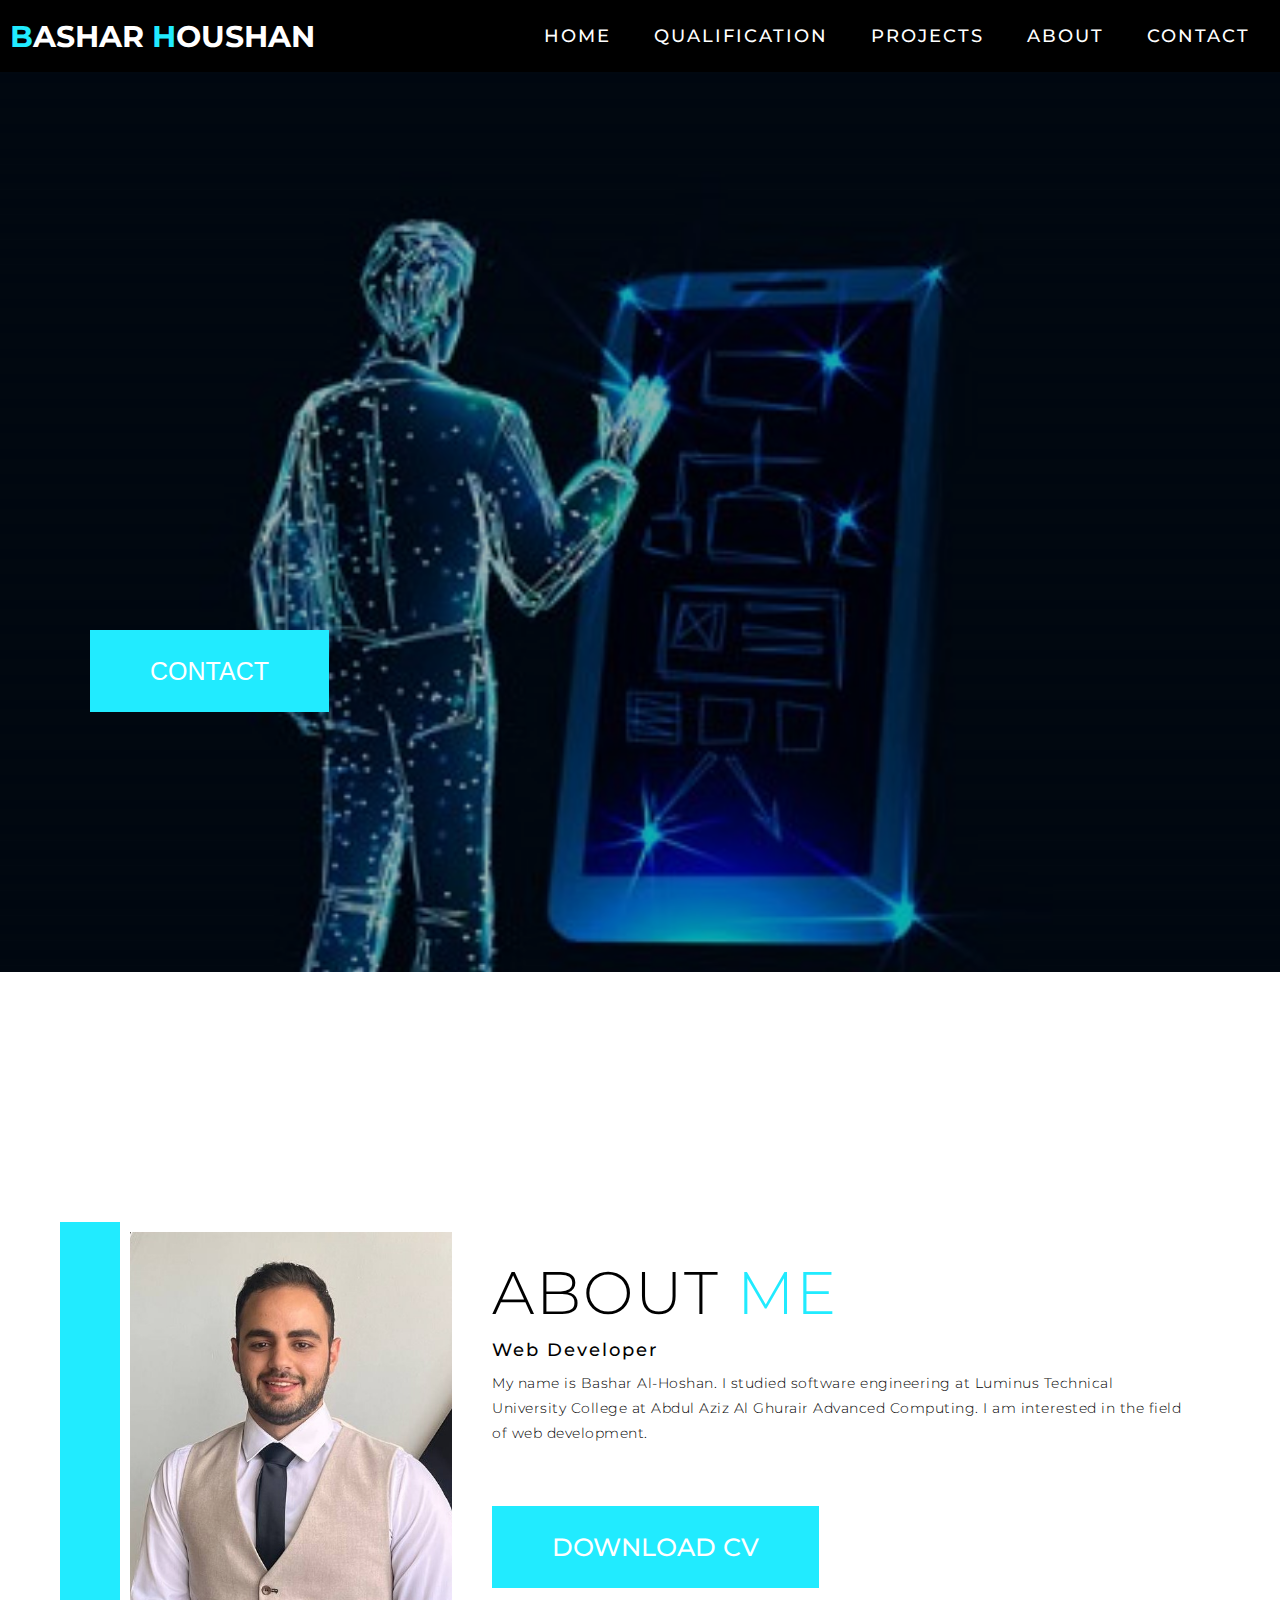
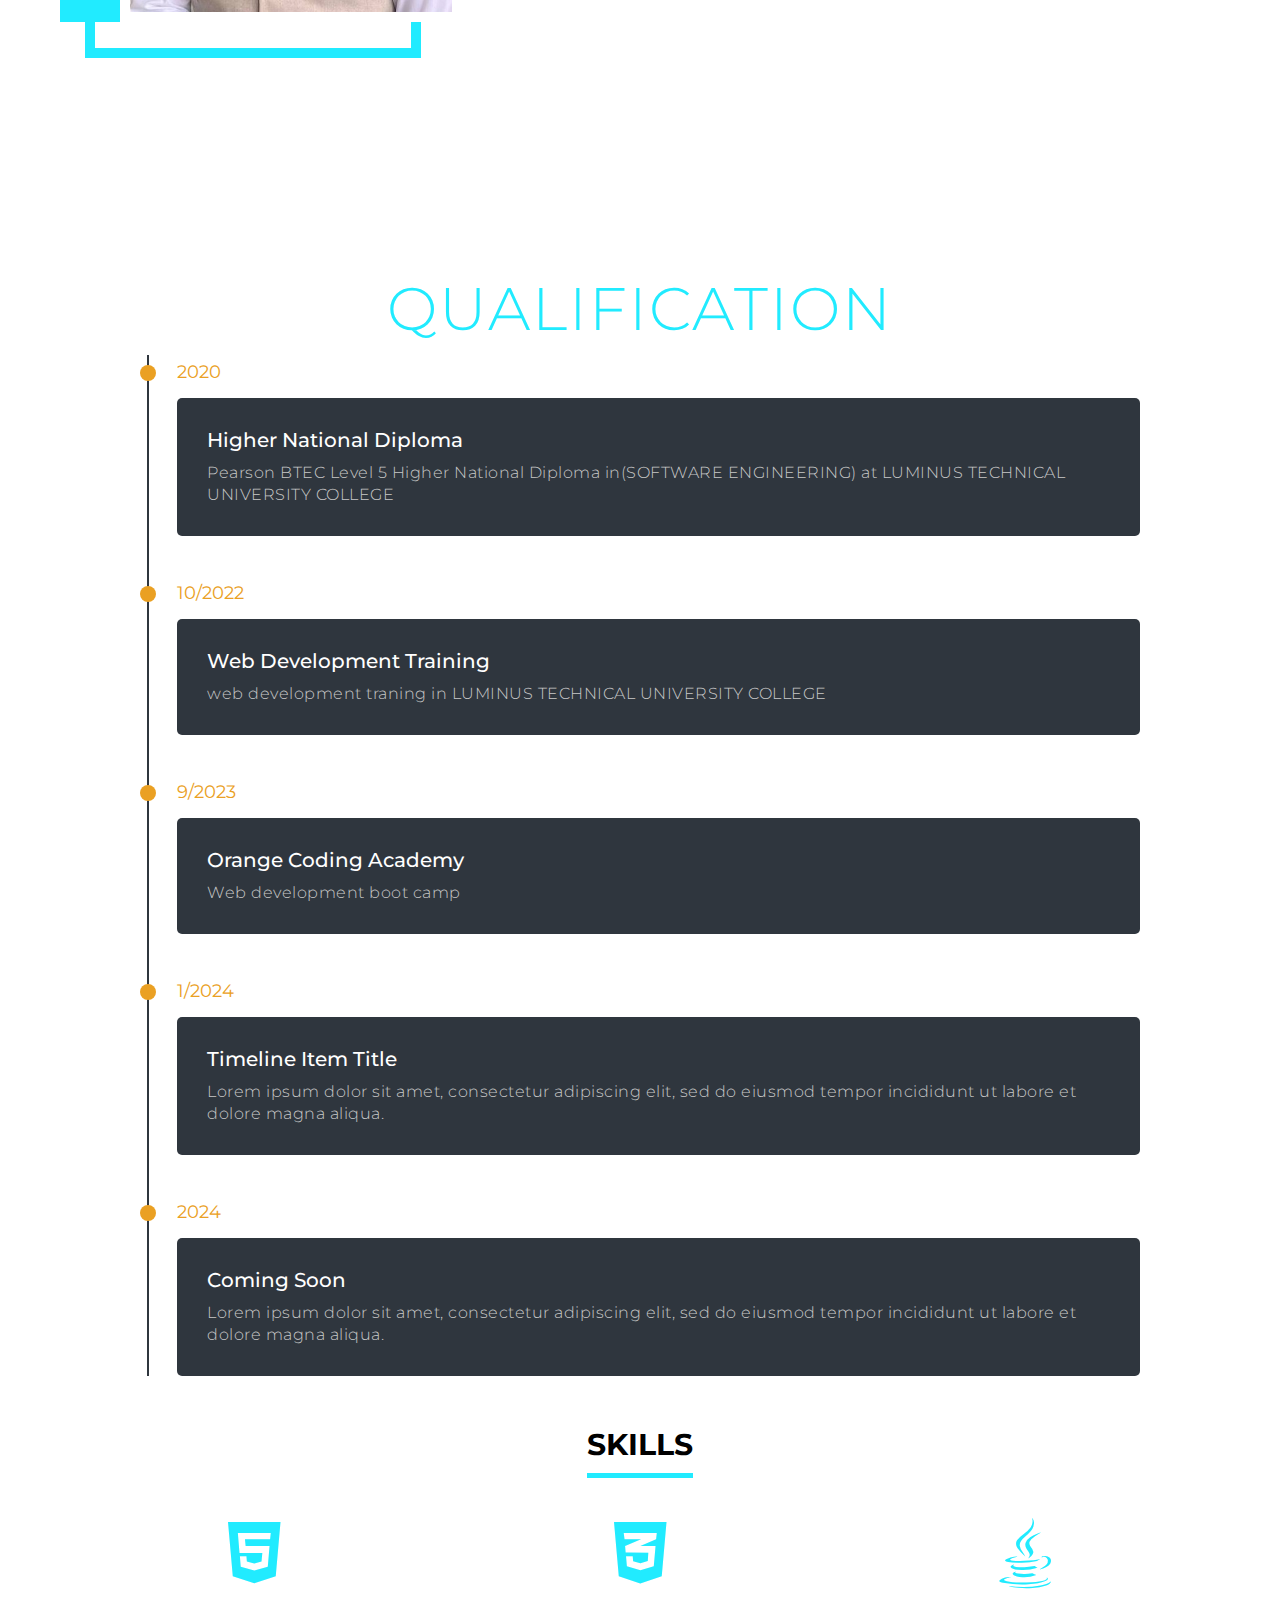
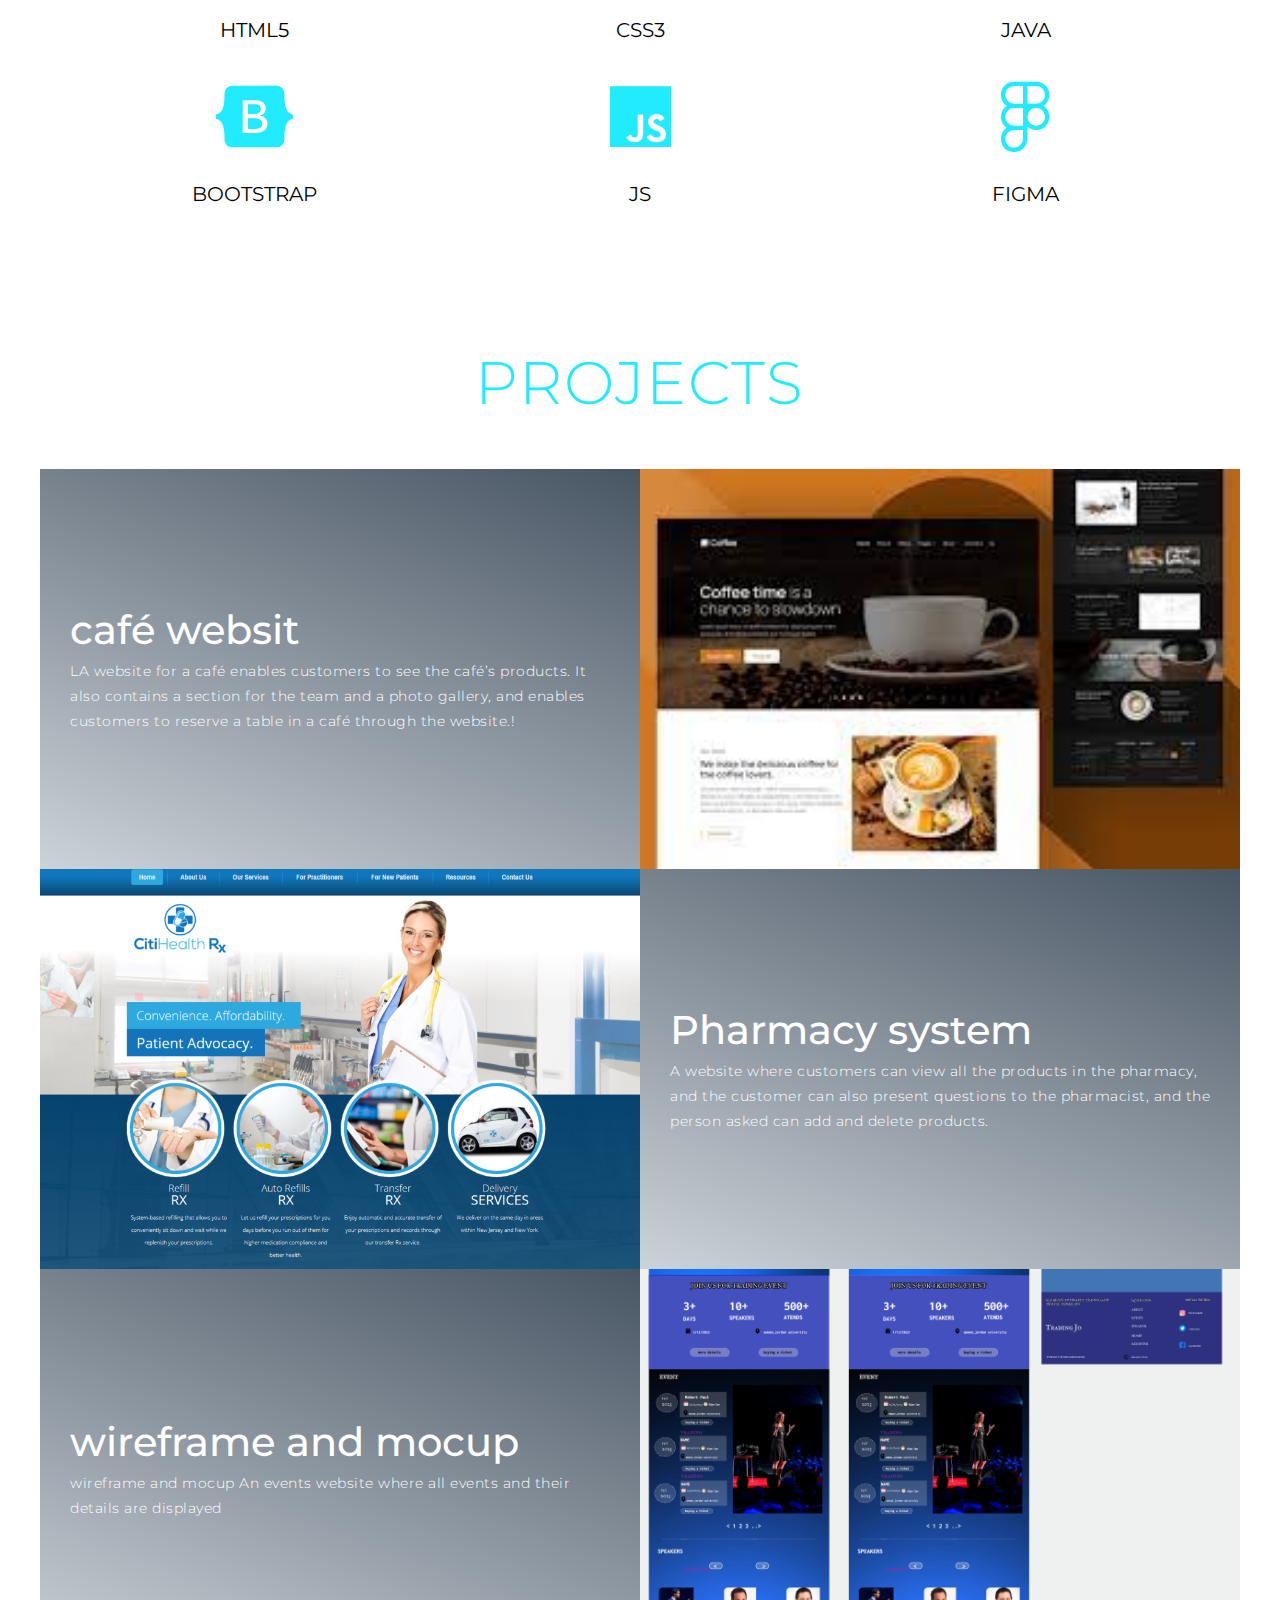
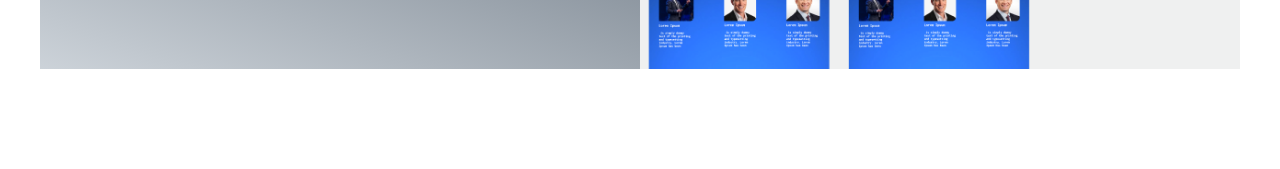
<file: index.html>
<!DOCTYPE html>
<html lang="en">

<head>
  <meta charset="UTF-8">
  <meta name="Bashar" content="web developer">
  
  <meta name="viewport" content="width=device-width, initial-scale=1.0">
  <link rel="stylesheet" href="https://cdnjs.cloudflare.com/ajax/libs/font-awesome/6.4.2/css/all.min.css">
 
  <link rel="stylesheet" href="index.css">
  <title>Bashar Alhoushan</title>
</head>

<body>
  <!-- Header -->
  <section id="header">
    <div class="header container">
      <div class="nav-bar">
        <div class="brand">
          <a href="#hero">
            <h1><span>B</span>ashar <span>H</span>oushan</h1>
          </a>
        </div>
        <div class="nav-list">
          <div class="hamburger">
            <div class="bar"></div>
          </div>
          <ul>
            <li><a href="#hero" data-after="Home">Home</a></li>
            <li><a href="#timeline-section" data-after="timeline-section">qualification</a></li>
            <li><a href="#projects" data-after="Projects">Projects</a></li>
            <li><a href="#about" data-after="About">About</a></li>
            <li><a href="contact.html" data-after="Contact">Contact</a></li>
          </ul>
        </div>
      </div>
    </div>
  </section>
  <!-- End Header -->


  <!-- Hero Section  -->
  <section id="hero">
    <div class="hero container">
      <div>
        <h1>Bashar <span></span></h1>
        <h1>Al houshan <span></span></h1>
        <h1>I am a Web Developer <span></span></h1>
        <!-- <a href="#projects" type="button" class="cta">Portfolio</a> -->
        <button class="btn">
          <span></span>
          contact
      </button>
      </div>
      <!-- <div><img class="img-b" src="img\low-code.jpg" alt=""></div> -->
    </div>
  </section>
  <!-- End Hero Section  -->

   <!-- About Section -->
   <section id="about">
    <div class="about container">
      <div class="col-left">
        <div class="about-img">
          <img src="img\WhatsApp Image 2023-09-24 at 4.21.33 PM.jpeg" alt="img">
        </div>
      </div>
      <div class="col-right">
        <h1 class="section-title">About <span>me</span></h1>
        <h2>Web Developer</h2>
        <p>My name is Bashar Al-Hoshan. I studied software engineering at Luminus Technical University
           College at Abdul Aziz Al Ghurair Advanced Computing. I am interested in the field of web development.</p>
        <a href="#" class="btn">Download CV</a>
      </div>
    </div>
  </section>
  <!-- End About Section -->


<!-- timeline Section start -->

  <section id="timeline-section">
 
      
    <h1 class="section-title"><span>qualification</span></h1>
    <div class="timeline-items">
      
        <div class="timeline-item">
            <div class="timeline-dot"></div>
            <div class="timeline-date">2020</div>
            <div class="timeline-content">
                <h3>Higher National Diploma</h3>
                <p>Pearson BTEC Level 5 Higher National Diploma in(SOFTWARE ENGINEERING) at LUMINUS TECHNICAL UNIVERSITY COLLEGE</p>
            </div>
        </div>
        <div class="timeline-item">
            <div class="timeline-dot"></div>
            <div class="timeline-date">10/2022</div>
            <div class="timeline-content">
                <h3>Web development training</h3>
                <p>web development traning in  LUMINUS TECHNICAL UNIVERSITY COLLEGE </p>
            </div>
        </div>
        <div class="timeline-item">
            <div class="timeline-dot"></div>
            <div class="timeline-date">9/2023</div>
            <div class="timeline-content">
                <h3>Orange Coding Academy</h3>
                <p>Web development boot camp </p>
            </div>
        </div>
        <div class="timeline-item">
            <div class="timeline-dot"></div>
            <div class="timeline-date">1/2024</div>
            <div class="timeline-content">
                <h3>timeline item title</h3>
                <p>Lorem ipsum dolor sit amet, consectetur adipiscing elit, sed do eiusmod tempor incididunt ut labore et dolore magna aliqua. </p>
            </div>
        </div>
        <div class="timeline-item">
            <div class="timeline-dot"></div>
            <div class="timeline-date">2024</div>
            <div class="timeline-content">
                <h3>Coming Soon </h3>
                <p>Lorem ipsum dolor sit amet, consectetur adipiscing elit, sed do eiusmod tempor incididunt ut labore et dolore magna aliqua. </p>
            </div>
        </div>
    
        </div>
    </div>
</section>
<!-- timeline Section end -->

<!-- skils seaction start  -->

<div class="skills">
  <h1>Skills</h1>
  <div class="cen">
    <div class="skillss">
      <i class="fa-brands fa-html5"></i>
      <h2>html5</h2>
     
    </div>


    <div class="skillss">
      <i class="fa-brands fa-css3-alt"></i>
      <h2>css3</h2>
     
    </div>

    <div class="skillss">
      <i class="fa-brands fa-java"></i>
      <h2>java</h2>
      
    </div>

    <div class="skillss">
      <i class="fa-brands fa-bootstrap"></i>
      <h2>bootstrap</h2>
    
    </div>

    <div class="skillss">
      <i class="fa-brands fa-js"></i>
      <h2>js</h2>
     
    </div>


    <div class="skillss">
      <i class="fa-brands fa-figma"></i>
      <h2>figma</h2>
    </div>
  </div>
</div>

<!-- skils seaction end -->

  <!-- Projects Section -->
  <section id="projects">
    <div class="projects container">
      <div class="projects-header">
        <h1 class="section-title"> <span>Projects</span></h1>
      </div>
      <div class="all-projects">
        <div class="project-item">
          <div class="project-info">
            <h1>café websit</h1>
           
            <p>LA website for a café enables customers to see the café’s products. It also contains a section for the team and a photo
               gallery, and enables customers to reserve a table in a café through the website.!</p>
          </div>
          <div class="project-img">
            <img src="img\download (2).jpg" alt="img">
          </div>
        </div>
        <div class="project-item">
          <div class="project-info">
            <h1>Pharmacy system</h1>
           
            <p>A website where customers can view all the products in the pharmacy, and the customer can 
              also present questions to the pharmacist, and the person asked can add and delete products.</p>
          </div>
          <div class="project-img">
            <img src="img/3c4a66661ace3d62b0ffe8ed08b3678e.png" alt="img">
          </div>
        </div>
        <div class="project-item">
          <div class="project-info">
            <h1>wireframe and mocup</h1>
            
            <p>wireframe and mocup An events website where all events and their details are displayed</p>
          </div>
          <div class="project-img">
            <img src="img/Screenshot (7).png" alt="img">
          </div>
        </div>
      </div>
    </div>
  </section>
  <!-- End Projects Section -->


<!-- footer start -->

  <footer class="footer-distributed">

    <div class="footer-left">
        <h3>Bashar<span>Alhoushan</span></h3>

        <p class="footer-links">
            <a href="#hero">Home</a>
            |
            <a href="#about">About</a>
            |
            <a href="#timeline-section">Experince</a>
            |
            <a href="#projects">Projects</a>
        </p>

        <p class="footer-company-name">Copyright © 2021 <strong>Bashar Alhoushan</strong> All rights reserved</p>
    </div>

    <div class="footer-center">
        <div>
            <i class="fa fa-map-marker"></i>
            <p><span>Jordan</span>
               Amman</p>
        </div>

        <div>
            <i class="fa fa-phone"></i>
            <p>+0780649831</p>
        </div>
        <div>
            <i class="fa fa-envelope"></i>
            <p><a href="mailto:sagar00001.co@gmail.com">bsharalhwshan@gmail.com</a></p>
        </div>
    </div>
    <div class="footer-right">
        <p class="footer-company-about">
            <span>social medae</span>
            <strong>Bashar</strong> lkdjvnsdlnvlsdnvlskdnvlknsadlvnsdlvnsldnvasdljnv
            kdrglidsfbism
           lkijdpoifpib
            ;lgjpidrgpidrjb
        </p>
        <div class="footer-icons">
          <a href="#"><i class="fa-brands fa-facebook-f"></i></a>
					<a href="#"><i class="fa-brands fa-twitter"></i></a>
					<a href="#"><i class="fa-brands fa-instagram"></i></a>
					<a href="#"><i class="fa-brands fa-linkedin-in"></i></a>
        </div>
    </div>
</footer>

  <!-- End Footer -->
  <script src="./app.js"></script>
  <script src="https://cdn.jsdelivr.net/npm/bootstrap@5.0.0-beta3/dist/js/bootstrap.bundle.min.js"
  integrity="sha384-JEW9xMcG8R+pH31jmWH6WWP0WintQrMb4s7ZOdauHnUtxwoG2vI5DkLtS3qm9Ekf"
  crossorigin="anonymous"></script>
</body>

</html>
</file>
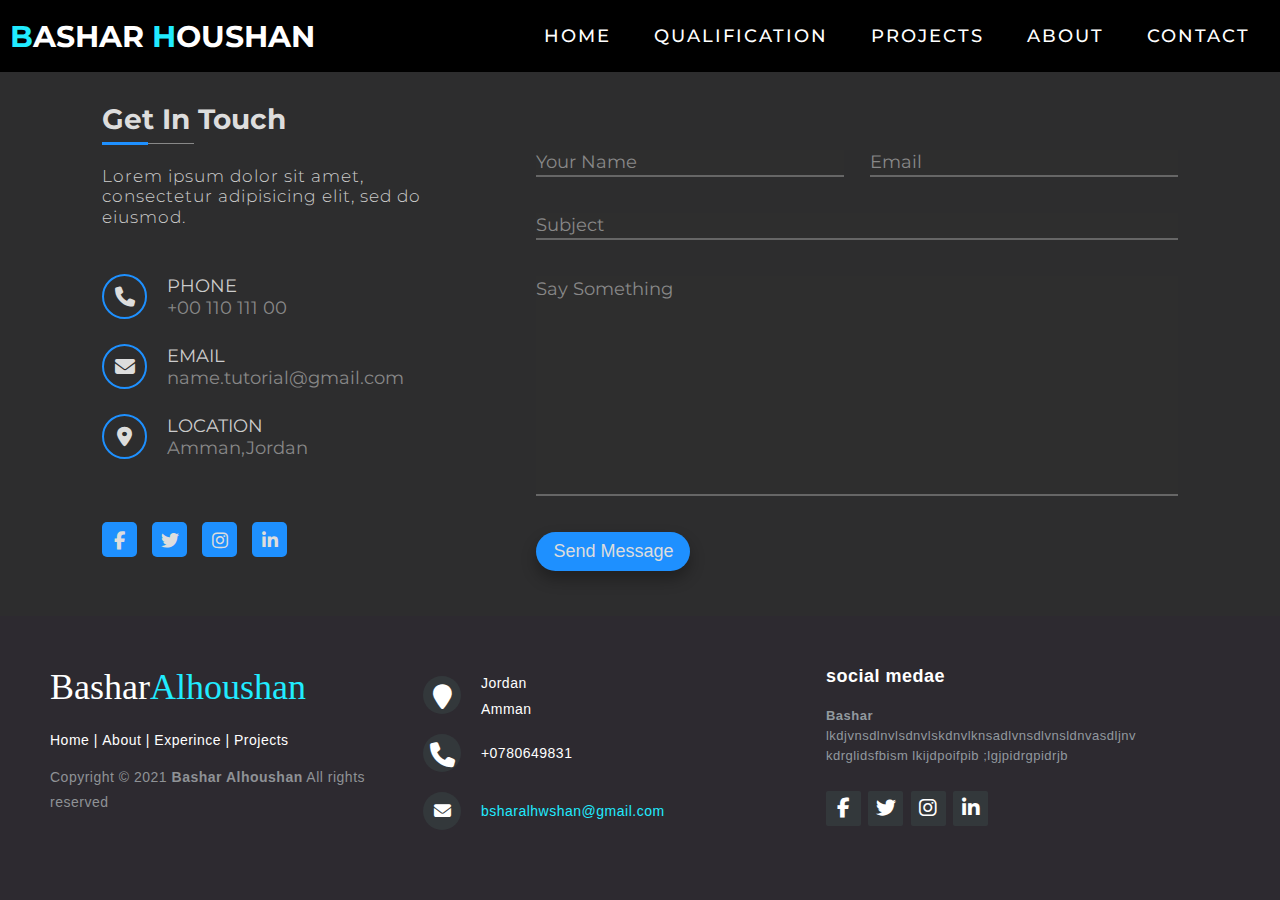
<file: contact.html>
<!doctype html>
<html lang="en">
    <head>
	<!-- *******  Link To CSS Style Sheet  ******* -->
	<!-- <link rel="stylesheet" type="text/css" href="style.css"> -->
    <link rel="stylesheet" href="index.css">

	<!-- *******  Font Awesome Icons Link  ******* -->
	<link rel="stylesheet" href="https://cdnjs.cloudflare.com/ajax/libs/font-awesome/6.1.1/css/all.min.css">

	<!-- *******  Link To Goggle Fonts  *******  -->
	<link href="https://fonts.googleapis.com/css2?family=Poppins:ital,wght@0,100;0,200;0,400;0,500;0,600;0,800;1,900&amp;display=swap" rel="stylesheet">

	<meta name="viewport" content="width=device-width, initial-scale=1.0">

	<title>Contact Section</title>
</head>
<body>



    <!-- header seaction start-->


    <section id="header">
		<div class="header container">
		  <div class="nav-bar">
			<div class="brand">
			  <a href="#hero">
				<h1><span>B</span>ashar <span>H</span>oushan</h1>
			  </a>
			</div>
			<div class="nav-list">
			  <div class="hamburger">
				<div class="bar"></div>
			  </div>
			  <ul>
				<li><a href="#hero" data-after="Home">Home</a></li>
				<li><a href="#timeline-section" data-after="timeline-section">qualification</a></li>
				<li><a href="#projects" data-after="Projects">Projects</a></li>
				<li><a href="#about" data-after="About">About</a></li>
				<li><a href="contact.html" data-after="Contact">Contact</a></li>
			  </ul>
			</div>
		  </div>
		</div>
	  </section>
    <!-- header seaction end -->


	<div class="container1">
		<main class="row">
			
			<!--  *******   Left Section (Column) Starts   *******  -->

			<section class="col left">
				
				<!--  *******   Title Starts   *******  -->

				<div class="contactTitle">
					<h2>Get In Touch</h2>
					<p>Lorem ipsum dolor sit amet, consectetur adipisicing elit, sed do eiusmod.</p>
				</div>

				<!--  *******   Title Ends   *******  -->

				<!--  *******   Contact Info Starts   *******  -->

				<div class="contactInfo">
					
					<div class="iconGroup">
						<div class="icon">
							<i class="fa-solid fa-phone"></i>
						</div>
						<div class="details">
							<span>Phone</span>
							<span>+00 110 111 00</span>
						</div>
					</div>

					<div class="iconGroup">
						<div class="icon">
							<i class="fa-solid fa-envelope"></i>
						</div>
						<div class="details">
							<span>Email</span>
							<span>name.tutorial@gmail.com</span>
						</div>
					</div>

					<div class="iconGroup">
						<div class="icon">
							<i class="fa-solid fa-location-dot"></i>
						</div>
						<div class="details">
							<span>Location</span>
							<span>Amman,Jordan</span>
						</div>
					</div>

				</div>

				<!--  *******   Contact Info Ends   *******  -->

				<!--  *******   Social Media Starts   *******  -->

				<div class="socialMedia">
					<a href="#"><i class="fa-brands fa-facebook-f"></i></a>
					<a href="#"><i class="fa-brands fa-twitter"></i></a>
					<a href="#"><i class="fa-brands fa-instagram"></i></a>
					<a href="#"><i class="fa-brands fa-linkedin-in"></i></a>
				</div>

				<!--  *******   Social Media Ends   *******  -->

			</section>

			<!--  *******   Left Section (Column) Ends   *******  -->

			<!--  *******   Right Section (Column) Starts   *******  -->

			<section class="col right">
				
				<!--  *******   Form Starts   *******  -->

				<form class="messageForm">
					
					<div class="inputGroup halfWidth">
						<input type="text" name="" required="required">
						<label>Your Name</label>
					</div>

					<div class="inputGroup halfWidth">
						<input type="email" name="" required="required">
						<label>Email</label>
					</div>

					<div class="inputGroup fullWidth">
						<input type="text" name="" required="required">
						<label>Subject</label>
					</div>

					<div class="inputGroup fullWidth">
						<textarea required="required"></textarea>
						<label>Say Something</label>
					</div>

					<div class="inputGroup fullWidth">
						<button>Send Message</button>
					</div>

				</form>

				<!--  *******   Form Ends   *******  -->
			</section>

			<!--  *******   Right Section (Column) Ends   *******  -->

		</main>
	</div>



    <!-- Footer -->
	<footer class="footer-distributed">

		<div class="footer-left">
			<h3>Bashar<span>Alhoushan</span></h3>
	
			<p class="footer-links">
				<a href="#hero">Home</a>
				|
				<a href="#about">About</a>
				|
				<a href="#timeline-section">Experince</a>
				|
				<a href="#projects">Projects</a>
			</p>
	
			<p class="footer-company-name">Copyright © 2021 <strong>Bashar Alhoushan</strong> All rights reserved</p>
		</div>
	
		<div class="footer-center">
			<div>
				<i class="fa fa-map-marker"></i>
				<p><span>Jordan</span>
				   Amman</p>
			</div>
	
			<div>
				<i class="fa fa-phone"></i>
				<p>+0780649831</p>
			</div>
			<div>
				<i class="fa fa-envelope"></i>
				<p><a href="mailto:sagar00001.co@gmail.com">bsharalhwshan@gmail.com</a></p>
			</div>
		</div>
		<div class="footer-right">
			<p class="footer-company-about">
				<span>social medae</span>
				<strong>Bashar</strong> lkdjvnsdlnvlsdnvlskdnvlknsadlvnsdlvnsldnvasdljnv
				kdrglidsfbism
			   lkijdpoifpib
				;lgjpidrgpidrjb
			</p>
			<div class="footer-icons">
			  <a href="#"><i class="fa-brands fa-facebook-f"></i></a>
						<a href="#"><i class="fa-brands fa-twitter"></i></a>
						<a href="#"><i class="fa-brands fa-instagram"></i></a>
						<a href="#"><i class="fa-brands fa-linkedin-in"></i></a>
			</div>
		</div>
	</footer>
  <!-- End Footer -->









    <script src="./app.js"></script>

</body>
</html>
</file>
<file: index.css>
@import 'https://fonts.googleapis.com/css?family=Montserrat:300, 400, 700&display=swap';
* {
	padding: 0;
	margin: 0;
	box-sizing: border-box;
}
html {
	font-size: 10px;
	font-family: 'Montserrat', sans-serif;
	scroll-behavior: smooth;
	
}
a {
	text-decoration: none;
}
.container {
	min-height: 100vh;
	width: 100%;
	display: flex;
	align-items: center;
	justify-content: center;
}
img {
	height: 100%;
	width: 100%;
	object-fit: cover;
}
p {
	color: black;
	font-size: 1.4rem;
	margin-top: 5px;
	line-height: 2.5rem;
	font-weight: 300;
	letter-spacing: 0.05rem;
}
.section-title {
	font-size: 4rem;
	font-weight: 300;
	color: black;
	margin-bottom: 10px;
	text-transform: uppercase;
	letter-spacing: 0.2rem;
	text-align: center;
}
.section-title span {
	/* color: crimson; */
	color:  #21ebff;
}



/* buton */

.btn{
    position: relative;
    display: inline-block;
    font-size: 1.5em;
    color: #fff;
    text-transform: uppercase;
    letter-spacing:0.1;
    padding: 10px 30px;
    font-weight: 500;
    background: #21ebff;
    line-height: 42px;
   border: none;
    transition: all 0.3s ease;
	margin-top: 40px;
	
}

.btn:hover{

    background: transparent;
    color: #21ebff;

}

.btn::before,.btn::after{
    content: '';
    position: absolute;
    top: 0;
    right: 0;
    height: 2px;
    background: #21ebff ;
    width: 0;
    box-shadow: 0 0 5px  #21ebff, 0 0 5px  #21ebff inset;

    transition: 400ms all ease;
}

.btn::after{
    right: inherit;
    top: inherit;
    left: 0;
    bottom: 0;
}

.btn:hover:before,
.btn:hover:after{
    width: 100%;
    transition: 800ms all;
}
/* buton  */
.brand h1 {
	font-size: 3rem;
	text-transform: uppercase;
	color: white;
}
.brand h1 span {
	
	color: #21ebff;
}

/* Header section */
#header {
	/* position: fixed; */
	z-index: 1000;
	left: 0;
	top: 0;
	width: 100vw;
	height: auto;
}
#header .header {
	min-height: 8vh;
	
	/* background-color: rgba(31, 30, 30, 0.24); */
	background-color: black;
	
	
	transition: 0.3s ease background-color;
}
#header .nav-bar {
	background-color: black;
	display: flex;
	align-items: center;
	justify-content: space-between;
	width: 100%;
	height: 100%;
	max-width: 1300x;
	padding: 0 10px;
}

#header .nav-list ul {
	list-style: none;
	position: absolute;
	/* background-color: rgb(31, 30, 30); */
	background-color: black;
	width: 100vw;
	height: 100vh;
	left: 100%;
	top: 0;
	display: flex;
	flex-direction: column;
	justify-content: center;
	align-items: center;
	z-index: 1;
	overflow-x: hidden;
	transition: 0.5s ease left;
}
#header .nav-list ul.active {
	left: 0%;
}
#header .nav-list ul a {
	font-size: 2.5rem;
	font-weight: 500;
	letter-spacing: 0.2rem;
	text-decoration: none;
	color: white;
	text-transform: uppercase;
	padding: 20px;
	display: block;
}
#header .nav-list ul a::after {
	content: attr(data-after);
	position: absolute;
	top: 50%;
	left: 50%;
	transform: translate(-50%, -50%) scale(0);
	/* color: rgba(240, 248, 255, 0.021); */
	color: black;
	
	font-size: 13rem;
	letter-spacing: 50px;
	z-index: -1;
	transition: 0.3s ease letter-spacing;
}
#header .nav-list ul li:hover a::after {
	transform: translate(-50%, -50%) scale(1);
	letter-spacing: initial;
}
#header .nav-list ul li:hover a {
	color:  #21ebff;
}
#header .hamburger {
	height: 60px;
	width: 60px;
	display: inline-block;
	border: 3px solid white;
	border-radius: 50%;
	position: relative;
	display: flex;
	align-items: center;
	justify-content: center;
	z-index: 100;
	cursor: pointer;
	transform: scale(0.8);
	margin-right: 20px;
}
#header .hamburger:after {
	position: absolute;
	content: '';
	height: 100%;
	width: 100%;
	border-radius: 50%;
	border: 3px solid white;
	animation: hamburger_puls 1s ease infinite;
}
#header .hamburger .bar {
	height: 2px;
	width: 30px;
	position: relative;
	background-color: white;
	z-index: -1;
}
#header .hamburger .bar::after,
#header .hamburger .bar::before {
	content: '';
	position: absolute;
	height: 100%;
	width: 100%;
	left: 0;
	background-color: white;
	transition: 0.3s ease;
	transition-property: top, bottom;
}
#header .hamburger .bar::after {
	top: 8px;
}
#header .hamburger .bar::before {
	bottom: 8px;
}
#header .hamburger.active .bar::before {
	bottom: 0;
}
#header .hamburger.active .bar::after {
	top: 0;
}
/* End Header section */

/* Hero Section */
#hero {
	background-image: url('img/low-code.jpg');
	background-size: cover;
	background-position: top center;
	position: relative;
	z-index: 1;
}
#hero::after {
	content: '';
	position: absolute;
	left: 0;
	top: 0;
	height: 100%;
	width: 100%;
	background-color: black;
	opacity: 0.3;
	z-index: -1;
}
#hero .hero {
	max-width: 1200px;
	margin: 0 auto;
	padding: 0 50px;
	justify-content: flex-start;
}
#hero h1 {
	display: block;
	width: fit-content;
	font-size: 4rem;
	position: relative;
	color: transparent;
	animation: text_reveal 0.5s ease forwards;
	animation-delay: 1s;
}
#hero h1:nth-child(1) {
	animation-delay: 1s;
}
#hero h1:nth-child(2) {
	animation-delay: 2s;
}
#hero h1:nth-child(3) {
	animation: text_reveal_name 0.5s ease forwards;
	animation-delay: 3s;
}
#hero h1 span {
	position: absolute;
	top: 0;
	left: 0;
	height: 100%;
	width: 0;
	background-color:  #21ebff;
	animation: text_reveal_box 1s ease;
	animation-delay: 0.5s;
}
#hero h1:nth-child(1) span {
	animation-delay: 0.5s;
}
#hero h1:nth-child(2) span {
	animation-delay: 1.5s;
}
#hero h1:nth-child(3) span {
	animation-delay: 2.5s;
}

/* End Hero Section */


/* time line seaction */


.timeline-section{
	background-color: #24292d;
	min-height: 100vh;
	padding: 100px 15px;
}
.timeline-items{
	max-width: 1000px;
	margin:auto;
	display: flex;
	flex-wrap: wrap;
	position: relative;
}
.timeline-items::before{
	content: '';
	position: absolute;
	width: 2px;
	height: 100%;
	background-color: #2f363e;
	left: calc(50% - 1px);
}
.timeline-item{
	margin-bottom: 40px;
	width: 100%;
	position: relative;
}
.timeline-item:last-child{
	margin-bottom: 0;
}
.timeline-item:nth-child(odd){
    padding-right: calc(50% + 30px);
	text-align: right;
}
.timeline-item:nth-child(even){
    padding-left: calc(50% + 30px);
}
.timeline-dot{
	height: 16px;
	width: 16px;
	background-color: #eaa023;
	position: absolute;
	left: calc(50% - 8px);
	border-radius: 50%;
	top:10px;
}
.timeline-date{
	font-size: 18px;
	color: #eaa023;
	margin:6px 0 15px;
}
.timeline-content{
    background-color: #2f363e;
	padding: 30px;
	border-radius: 5px;
}
.timeline-content h3{
    font-size: 20px;
	color: #ffffff;
	margin:0 0 10px;
	text-transform: capitalize;
	font-weight: 500;
}
.timeline-content p{
    color: #c8c8c8;
	font-size: 16px;
	font-weight: 300;
	line-height: 22px;
}

/* End time line Section */




/* skils seaction start */

.skills{
	background: white;
	text-align: center;
}

.skills h1{
	display: inline-block;
	text-transform: uppercase;
	border-bottom: 5px solid  #21ebff;
	font-size: 30px;
	padding-bottom: 10px;
	margin-top: 50px;

}

.cen{
max-width: 1200px;
margin: auto;
padding: 20px;
}

.skillss{

	display: inline-block;
	width: calc(100% /3);
	margin: 0 -2px;
	padding: 20px;
	box-sizing: border-box;
	cursor: pointer;
	transition: 0.4s;
}

.skillss:hover{
	background: #ddd;
}

.skillss i{
	color: #21ebff;
	font-size: 70px;
	margin-bottom: 30px;
}

.skillss h2{

	font-size: 20px;
	text-transform: uppercase;
	font-weight: 400;
	margin: 0;
}

.skillss p{
color: gray;
font-size: 15px;
font-weight: 500px;
}

@media screen and (max-width:768px) {

	.skillss{
		width: 50%;
	}

	
}

@media screen and (max-width:500px) {

	.skillss{
		width: 100%;
	}

	
}




/* skils seaction end */




/* Projects section */
#projects .projects {
	flex-direction: column;
	max-width: 1200px;
	margin: 0 auto;
	padding: 100px 0;
	border-radius: 50px;
}
#projects .projects-header h1 {
	margin-bottom: 50px;
}
#projects .all-projects {
	display: flex;
	align-items: center;
	justify-content: center;
	flex-direction: column;
	
}
#projects .project-item {
	display: flex;
	align-items: center;
	justify-content: center;
	flex-direction: column;
	width: 80%;
	margin: 20px auto;
	overflow: hidden;
	border-radius: 10px;
}
#projects .project-info {
	padding: 30px;
	flex-basis: 50%;
	height: 100%;
	display: flex;
	align-items: flex-start;
	justify-content: center;
	flex-direction: column;
	background-image: linear-gradient(20deg, hwb(210 80% 15%) 0%, #485563 100%);
	color: white;
}
#projects .project-info h1 {
	font-size: 4rem;
	font-weight: 500;
}
#projects .project-info h2 {
	font-size: 1.8rem;
	font-weight: 500;
	margin-top: 10px;
}
#projects .project-info p {
	color: white;
}
#projects .project-img {
	flex-basis: 50%;
	height: 300px;
	overflow: hidden;
	position: relative;
}
#projects .project-img:after {
	content: '';
	position: absolute;
	left: 0;
	top: 0;
	height: 100%;
	width: 100%;
	/* background-image: linear-gradient(60deg, #29323c 0%, #485563 100%); */
	opacity: 0.3;
}
#projects .project-img img {
	transition: 0.3s ease transform;
}
#projects .project-item:hover .project-img img {
	transform: scale(1.1);
}
/* End Projects section */

/* About Section */
#about .about {
	flex-direction: column-reverse;
	text-align: center;
	max-width: 1200px;
	margin: 0 auto;
	padding: 100px 20px;
}
#about .col-left {
	width: 250px;
	height: 360px;
	background: #21ebff;
}
#about .col-right {
	width: 100%;
	
}
#about .col-right h2 {
	font-size: 1.8rem;
	font-weight: 500;
	letter-spacing: 0.2rem;
	margin-bottom: 10px;
}
#about .col-right p {
	margin-bottom: 20px;
}

#about .col-left .about-img {
	height: 100%;
	width: 100%;
	position: relative;
	border: 10px solid white;
	
}
#about .col-left .about-img::after {
	content: '';
	position: absolute;
	left: -33px;
	top: 19px;
	height: 98%;
	width: 98%;
	border: 7px solid #21ebff;
	z-index: -1;
}
/* End About Section */

/* Footer start*/

footer {
    position: fixed;
    bottom: 0;
}

@media (max-height:800px) {
    footer {
        position: static;
    }
    header {
        padding-top: 40px;
    }
}

.footer-distributed {
    background-color: #2d2a30;
    box-sizing: border-box;
    width: 100%;
    text-align: left;
    font: bold 16px sans-serif;
    padding: 50px 50px 60px 50px;
    margin-top: 80px;
}

.footer-distributed .footer-left, .footer-distributed .footer-center, .footer-distributed .footer-right {
    display: inline-block;
    vertical-align: top;
}

/* Footer left */

.footer-distributed .footer-left {
    width: 30%;
}

.footer-distributed h3 {
    color: #ffffff;
    font: normal 36px 'Cookie', cursive;
    margin: 0;
}


.footer-distributed h3 span {
    color: #21ebff ;
}

/* Footer links */

.footer-distributed .footer-links {
    color: #ffffff;
    margin: 20px 0 12px;
}

.footer-distributed .footer-links a {
    display: inline-block;
    line-height: 1.8;
    text-decoration: none;
    color: inherit;
}

.footer-distributed .footer-company-name {
    color: #8f9296;
    font-size: 14px;
    font-weight: normal;
    margin: 0;
}

/* Footer Center */

.footer-distributed .footer-center {
    width: 35%;
}

.footer-distributed .footer-center i {
    background-color: #33383b;
    color: #ffffff;
    font-size: 25px;
    width: 38px;
    height: 38px;
    border-radius: 50%;
    text-align: center;
    line-height: 42px;
    margin: 10px 15px;
    vertical-align: middle;
}

.footer-distributed .footer-center i.fa-envelope {
    font-size: 17px;
    line-height: 38px;
}

.footer-distributed .footer-center p {
    display: inline-block;
    color: #ffffff;
    vertical-align: middle;
    margin: 0;
}

.footer-distributed .footer-center p span {
    display: block;
    font-weight: normal;
    font-size: 14px;
    line-height: 2;
}

.footer-distributed .footer-center p a {
    color:  #21ebff;
    text-decoration: none;
    ;
}

/* Footer Right */

.footer-distributed .footer-right {
    width: 30%;
}

.footer-distributed .footer-company-about {
    line-height: 20px;
    color: #92999f;
    font-size: 13px;
    font-weight: normal;
    margin: 0;
}

.footer-distributed .footer-company-about span {
    display: block;
    color: #ffffff;
    font-size: 18px;
    font-weight: bold;
    margin-bottom: 20px;
}

.footer-distributed .footer-icons {
    margin-top: 25px;
}

.footer-distributed .footer-icons a {
    display: inline-block;
    width: 35px;
    height: 35px;
    cursor: pointer;
    background-color: #33383b;
    border-radius: 2px;
    font-size: 20px;
    color: #ffffff;
    text-align: center;
    line-height: 35px;
    margin-right: 3px;
    margin-bottom: 5px;
}

.footer-distributed .footer-icons a:hover {
    background-color:  #21ebff;
}

.footer-links a:hover {
    color:  #21ebff;
}

@media (max-width: 880px) {
    .footer-distributed .footer-left, .footer-distributed .footer-center, .footer-distributed .footer-right {
        display: block;
        width: 100%;
        margin-bottom: 40px;
        text-align: center;
    }
    .footer-distributed .footer-center i {
        margin-left: 0;
    }
}       
        





/* End Footer */

/* Keyframes */
@keyframes hamburger_puls {
	0% {
		opacity: 1;
		transform: scale(1);
	}
	100% {
		opacity: 0;
		transform: scale(1.4);
	}
}
@keyframes text_reveal_box {
	50% {
		width: 100%;
		left: 0;
	}
	100% {
		width: 0;
		left: 100%;
	}
}
@keyframes text_reveal {
	100% {
		color: white;
	}
}
@keyframes text_reveal_name {
	100% {
		color: #21ebff;
		font-weight: 500;
	}
}
/* End Keyframes */

/* Media Query For Tablet */
@media only screen and (min-width: 768px) {
	.btn {
		font-size: 2.5rem;
		padding: 20px 60px;
	}
	h1.section-title {
		font-size: 6rem;
	}

	/* Hero */
	#hero h1 {
		font-size: 7rem;
	}
	/* End Hero */

	

	/* Project */
	#projects .project-item {
		flex-direction: row;
	}
	#projects .project-item:nth-child(even) {
		flex-direction: row-reverse;
	}
	#projects .project-item {
		height: 400px;
		margin: 0;
		width: 100%;
		border-radius: 0;
	}
	#projects .all-projects .project-info {
		height: 100%;
	}
	#projects .all-projects .project-img {
		height: 100%;
	}
	/* End Project */

	/* About */
	#about .about {
		flex-direction: row;
	}
	#about .col-left {
		width: 600px;
		height: 400px;
		padding-left: 60px;
	}
	#about .about .col-left .about-img::after {
		left: -45px;
		top: 34px;
		height: 98%;
		width: 98%;
		border: 10px solid #21ebff;;
	}
	#about .col-right {
		text-align: left;
		padding: 30px;
	}
	#about .col-right h1 {
		text-align: left;
	}
	/* End About */

	/* contact  */
	#contact .contact {
		flex-direction: column;
		padding: 100px 0;
		align-items: center;
		justify-content: center;
		min-width: 20vh;
	}
	#contact .contact-items {
		width: 100%;
		display: flex;
		flex-direction: row;
		justify-content: space-evenly;
		margin: 0;
	}
	#contact .contact-item {
		width: 30%;
		margin: 0;
		flex-direction: row;
	}
	#contact .contact-item .icon {
		height: 100px;
		width: 100px;
	}
	#contact .contact-item .icon img {
		object-fit: contain;
	}
	#contact .contact-item .contact-info {
		width: 100%;
		text-align: left;
		padding-left: 20px;
	}
	/* End contact  */
}
/* End Media Query For Tablet */

/* Media Query For Desktop */
@media only screen and (min-width: 1200px) {
	/* header */
	#header .hamburger {
		display: none;
	}
	#header .nav-list ul {
		position: initial;
		display: block;
		height: auto;
		width: fit-content;
		background-color: transparent;
	}
	#header .nav-list ul li {
		display: inline-block;
	}
	#header .nav-list ul li a {
		font-size: 1.8rem;
	}
	#header .nav-list ul a:after {
		display: none;
	}
	/* End header */

	#services .service-bottom .service-item {
		flex-basis: 22%;
		margin: 1.5%;

	}

	
	.timeline-items::before{
		left: 7px;
		
	}
	.timeline-item:nth-child(odd){
		padding-right: 0;
		text-align: left;
	}
	.timeline-item:nth-child(odd),
	.timeline-item:nth-child(even){
		padding-left: 37px;
	}
	.timeline-dot{
		left:0;
	}
}



/* time line medea */

	



	
/* } */
/* End  Media Query For Desktop */



/* contact seactin start */



.container1{
	/* background-color:  #2e2e2e; */
	background-color: #2d2d2e;
	width: 100%;
	display: flex;
	justify-content: center;
	align-items: center;
	padding: 30px 8%;
}
.container1 .row{
	display: flex;
	justify-content: space-between;
	width: 100%;
	max-width: 1200px;
}
.row section.col{
	display: flex;
	flex-direction: column;
}
.row section.left{
	flex-basis: 35%;
	min-width: 320px;
	margin-right: 60px;
}
.row section.right{
	flex-basis: 60%;
}
section.left .contactTitle h2{
	position: relative;
	font-size: 28px;
	color: #ddd;
	display: inline-block;
	margin-bottom: 25px;
}
section.left .contactTitle h2::before{
	content: '';
	position: absolute;
	width: 50%;
	height: 1px;
	background-color: #888;
	top: 120%;
	left: 0;
}
section.left .contactTitle h2::after{
	content: '';
	position: absolute;
	width: 25%;
	height: 3px;
	background-color: dodgerblue;
	top: calc(120% - 1px);
	left: 0;
}
section.left .contactTitle p{
	font-size: 17px;
	color: #ccc;
	letter-spacing: 1px;
	line-height: 1.2;
	padding-bottom: 22px;
}
section.left .contactInfo{
	margin-bottom: 16px;
}
.contactInfo .iconGroup{
	display: flex;
	align-items: center;
	margin: 25px 0px;
}
.iconGroup .icon{
	width: 45px;
	height: 45px;
	border: 2px solid dodgerblue;
	border-radius: 50%;
	margin-right: 20px;
	position: relative;
}
.iconGroup .icon i{
	font-size: 20px;
	color: #ddd;
	position: absolute;
	top: 50%;
	left: 50%;
	transform: translate(-50%, -50%);
}
.iconGroup .details span{
	display: block;
	color: #888;
	font-size: 18px;
}
.iconGroup .details span:nth-child(1){
	text-transform: uppercase;
	color: #ccc;
}
section.left .socialMedia{
	display: flex;
	justify-content: flex-start;
	align-items: center;
	flex-wrap: wrap;
	margin: 22px 0px 20px;
}
.socialMedia a{
	width: 35px;
	height: 35px;
	text-decoration: none;
	text-align: center;
	margin-right: 15px;
	border-radius: 5px;
	background-color: dodgerblue;
	transition: 0.4s;
}
.socialMedia a i{
	color: #ddd;
	font-size: 18px;
	line-height: 35px;
	border: 1px solid transparent;
	transition-delay: 0.4s;
}
.socialMedia a:hover{
	transform: translateY(-5px);
	background-color: #2e2e2e;
	color: dodgerblue;
	border: 1px solid dodgerblue;
}
.socialMedia a:hover i{
	color: dodgerblue;
}

/* Code for the right section (column) */

.row section.right .messageForm{
	display: flex;
	justify-content: space-between;
	flex-wrap: wrap;
	padding-top: 30px;
}
.row section.right .inputGroup{
	margin: 18px 0px;
	position: relative;
}
.messageForm .halfWidth{
	flex-basis: 48%;
}
.messageForm .fullWidth{
	flex-basis: 100%;
}
.messageForm input, .messageForm textarea{
	width: 100%;
	font-size: 18px;
	padding: 2px 0px;
	background-color: #2e2e2e;
	color: #ddd;
	border: none;
	border-bottom: 2px solid #666;
	outline: none;
}
.messageForm textarea{
	resize: none;
	height: 220px;
	display: block;
}
textarea::-webkit-scrollbar{
	width: 5px;
}
textarea::-webkit-scrollbar-track{
	background-color: #1e1e1e;
	border-radius: 15px;
}
textarea::-webkit-scrollbar-thumb{
	background-color: dodgerblue;
	border-radius: 15px;
}
.inputGroup label{
	position: absolute;
	left: 0;
	bottom: 4px;
	color: #888;
	font-size: 18px;
	transition: 0.4s;
	pointer-events: none;
}
.inputGroup:nth-child(4) label{
	top: 2px;
}
.inputGroup input:focus ~ label, .inputGroup textarea:focus ~ label,
.inputGroup input:valid ~ label, .inputGroup textarea:valid ~ label
{
	transform: translateY(-30px);
	font-size: 16px;
}
.inputGroup button{
	padding: 8px 16px;
	font-size: 18px;
	background-color: dodgerblue;
	color: #ddd;
	border: 1px solid transparent;
	border-radius: 25px;
	outline: none;
	cursor: pointer;
	box-shadow: 0px 8px 15px rgba(0, 0, 0, 0.3);
	transition: 0.4s;
}
.inputGroup button:hover{
	background-color: #2e2e2e;
	color: dodgerblue;
	box-shadow: 0px 0px 15px rgba(0, 0, 0, 0.3);
	border: 1px solid dodgerblue;
}
@media(max-width: 1100px){
	.messageForm .halfWidth{
		flex-basis: 100%;
	}
}
@media(max-width: 900px){
	.container1 .row{
		flex-wrap: wrap;
	}
	.row section.left, .row section.right{
		flex-basis: 100%;
		margin: 0px;
	}
}
</file>
